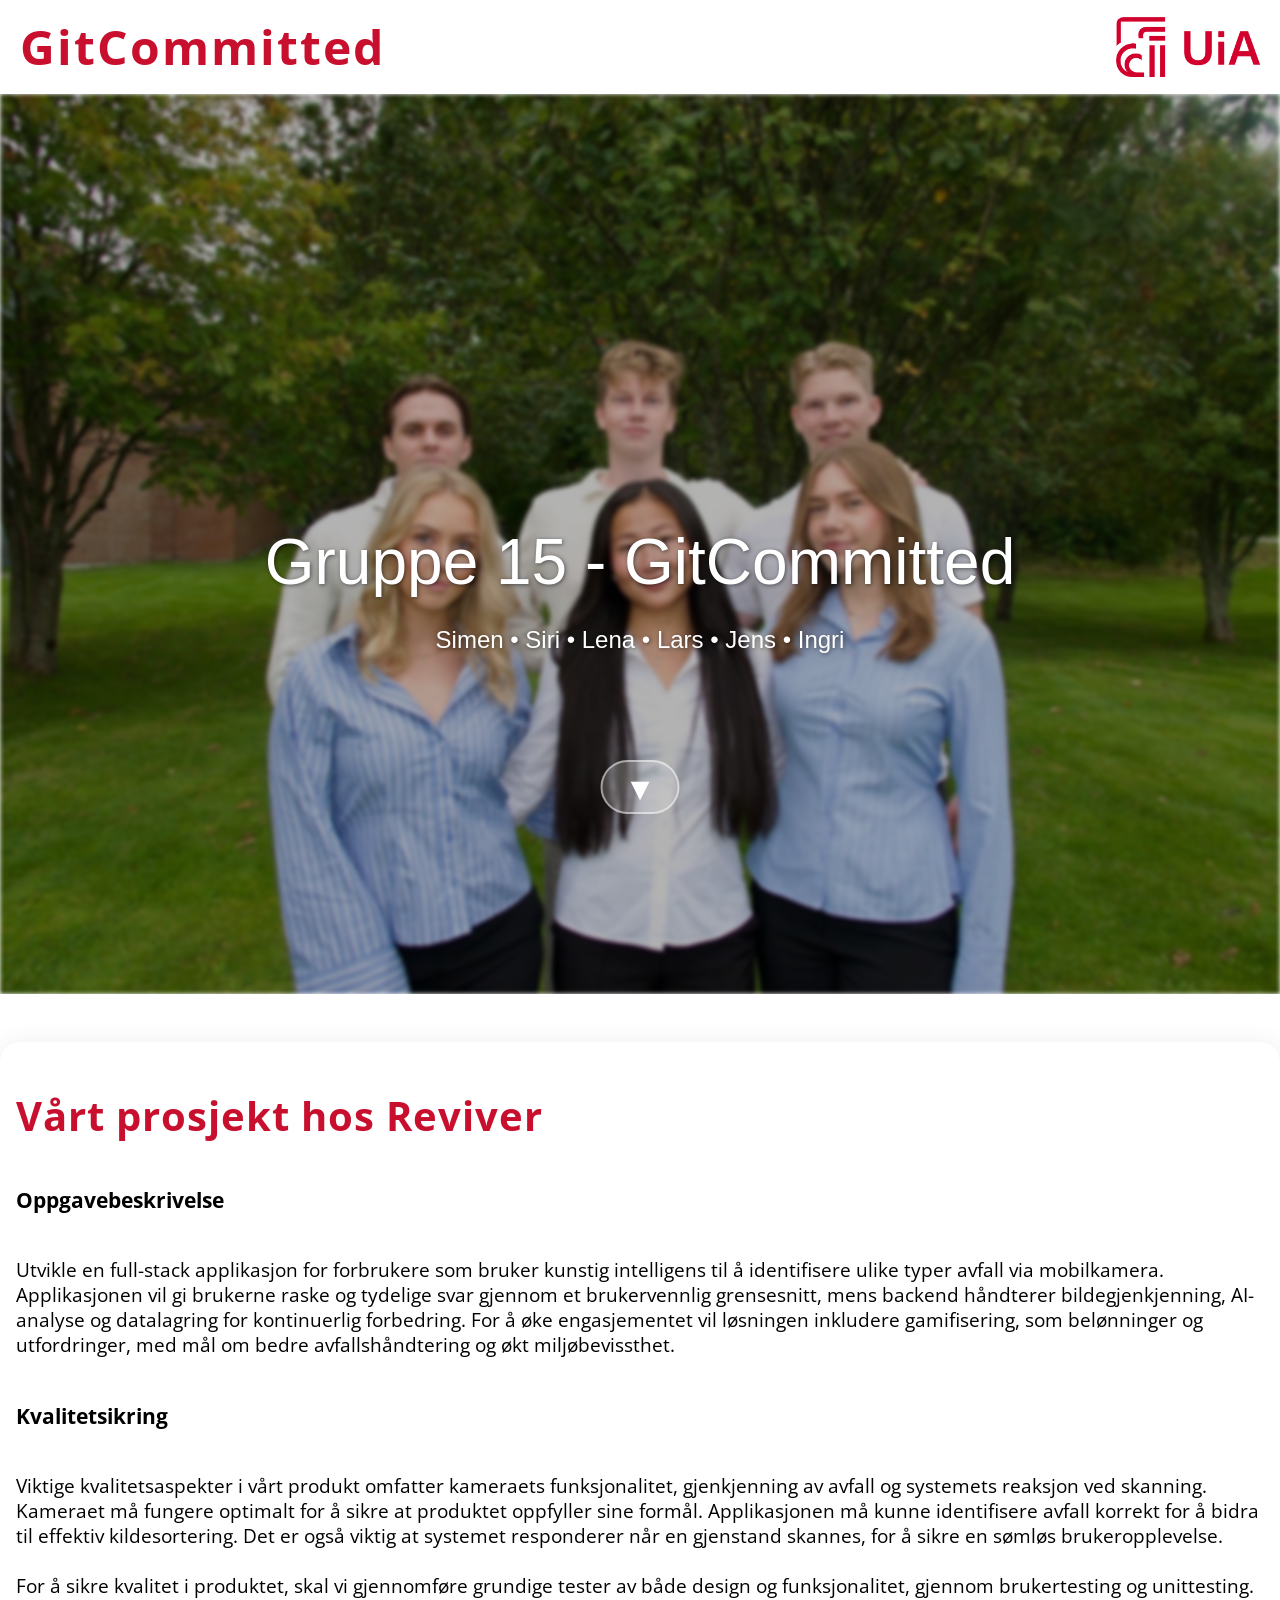
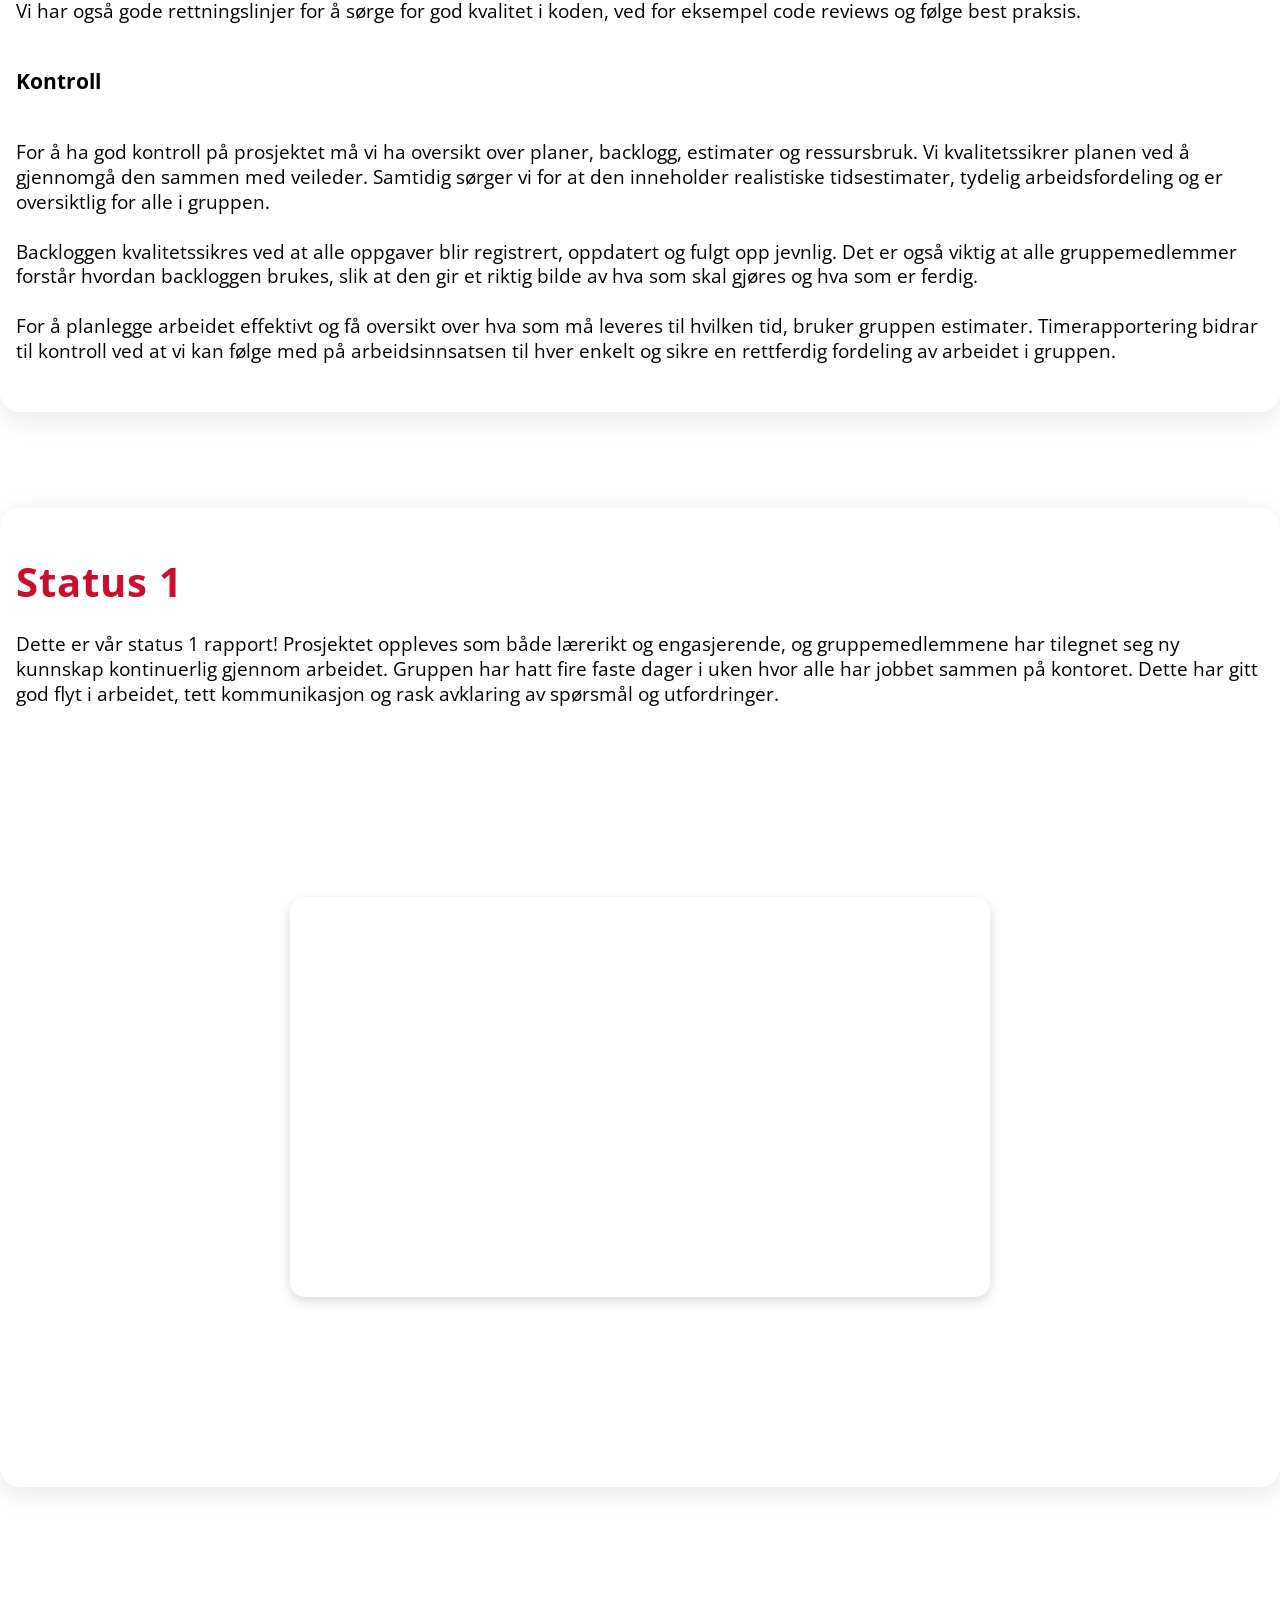
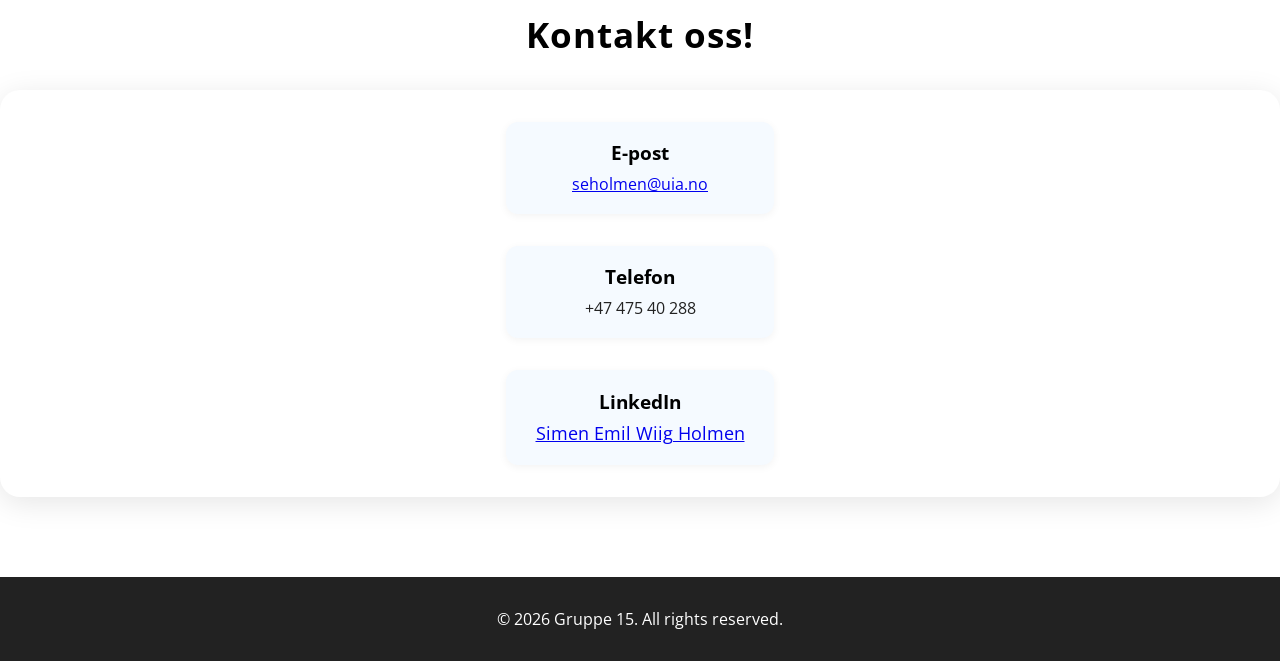
<file: gjennomforing.html>
<!DOCTYPE html>
<html lang="en">

<head>
    <meta charset="UTF-8">
    <meta name="viewport" content="width=device-width, initial-scale=1.0">
    <title>Gruppe 15</title>
    <link href="https://fonts.googleapis.com/css?family=Open+Sans:400,700&display=swap" rel="stylesheet">
    <link rel="stylesheet" href="style.css">
</head>

<body>
    <header>
        <h1 id="group">
            <a href="index.html">GitCommitted</a>
        </h1>
        <nav>
            <ul>

                <li><a href="index.html" class="Gbtn">GruppeCV</a></li>
            </ul>
        </nav>
        <div class="header-image">
            <img src="bilder\uia-icon.png" alt="Uia logo">
        </div>
    </header>

    <div class="full-picture">
        <div class="full-picture-bg"></div>
        <div class="full-picture-content">
            <h1>Gruppe 15 - GitCommitted</h1>
            <h2>
                Simen &bull; Siri &bull; Lena &bull; Lars &bull; Jens &bull; Ingri
            </h2>
        </div>
        <div class="scroll-indikator"
            onclick="document.querySelector('.forside-section').scrollIntoView({behavior: 'smooth'})">
        </div>
    </div>

    <div class="forside-section-wrap" id="omoss">
        <div class="forside-section">
            <div class="forside-container">
                <div class="forside-tekst">
                    <h2>Vårt prosjekt hos Reviver</h2>
                    <h3>Oppgavebeskrivelse</h3>
                    <p>
                        Utvikle en full-stack applikasjon for forbrukere som bruker kunstig intelligens til å
                        identifisere ulike typer avfall via mobilkamera. Applikasjonen vil gi brukerne raske og tydelige
                        svar gjennom et brukervennlig grensesnitt, mens backend håndterer bildegjenkjenning, AI-analyse
                        og datalagring for kontinuerlig forbedring. For å øke engasjementet vil løsningen inkludere
                        gamifisering, som belønninger og utfordringer, med mål om bedre avfallshåndtering og økt
                        miljøbevissthet.
                    </p>
                    <h3>Kvalitetsikring</h3>
                    <p>
                        Viktige kvalitetsaspekter i vårt produkt omfatter kameraets funksjonalitet, gjenkjenning av
                        avfall og systemets reaksjon ved skanning. Kameraet må fungere optimalt for å sikre at produktet
                        oppfyller sine formål. Applikasjonen må kunne identifisere avfall korrekt for å bidra til
                        effektiv kildesortering. Det er også viktig at systemet responderer når en gjenstand skannes,
                        for å sikre en sømløs brukeropplevelse.
                        <br><br>
                        For å sikre kvalitet i produktet, skal vi gjennomføre grundige tester av både design og funksjonalitet, 
                        gjennom brukertesting og unittesting. Vi har også gode rettningslinjer for å sørge for god kvalitet i koden,
                        ved for eksempel code reviews og følge best praksis. 
                    </p>
                    <h3>Kontroll</h3>
                    <p>For å ha god kontroll på prosjektet må vi ha oversikt over planer, backlogg, estimater og
                        ressursbruk. Vi kvalitetssikrer planen ved å gjennomgå den sammen med veileder. Samtidig sørger
                        vi for at den inneholder realistiske tidsestimater, tydelig arbeidsfordeling og er oversiktlig
                        for alle i gruppen.
                        <br><br>
                        Backloggen kvalitetssikres ved at alle oppgaver blir registrert, oppdatert og fulgt opp jevnlig.
                        Det er også viktig at alle gruppemedlemmer forstår hvordan backloggen brukes, slik at den gir et
                        riktig bilde av hva som skal gjøres og hva som er ferdig.
                        <br><br>
                        For å planlegge arbeidet effektivt og få oversikt over hva som må leveres til hvilken tid,
                        bruker gruppen estimater. Timerapportering bidrar til kontroll ved at vi kan følge med på
                        arbeidsinnsatsen til hver enkelt og sikre en rettferdig fordeling av arbeidet i gruppen.
                    </p>
                </div>

            </div>
        </div>
    </div>
    <div class="forside-section-wrap" id="status1">
        <div class="forside-section">
            <div class="forside-container">
                <div class="forside-tekst">
                    <h2>Status 1</h2>
                    <p>
                        Dette er vår status 1 rapport! Prosjektet oppleves som både lærerikt og engasjerende, og
                        gruppemedlemmene har tilegnet seg ny kunnskap kontinuerlig gjennom arbeidet. Gruppen har hatt
                        fire faste dager i uken hvor alle har jobbet sammen på kontoret. Dette har gitt god flyt i
                        arbeidet, tett kommunikasjon og rask avklaring av spørsmål og utfordringer.
                    </p>
                </div>
                <div class="forside-bilde-container">
                    <div class="forside-video-wrapper">
                        <iframe width="560" height="315"
                            src="https://www.youtube.com/embed/b1CCtJAA7Gk?si=NVTHybmkPl__Gxzd"
                            title="YouTube video player" frameborder="0"
                            allow="accelerometer; autoplay; clipboard-write; encrypted-media; gyroscope; picture-in-picture; web-share"
                            referrerpolicy="strict-origin-when-cross-origin" allowfullscreen></iframe>
                    </div>
                </div>

            </div>
        </div>
    </div>

    <section id="kontaktoss" class="contact-info-section">
        <h2>Kontakt oss!</h2>
        <div class="contact-info-container">
            <div class="contact-info-box">
                <h3>E-post</h3>
                <p>
                    <a href="mailto:seholmen@uia.no">seholmen@uia.no</a>
                </p>
            </div>
            <div class="contact-info-box">
                <h3>Telefon</h3>
                <p>+47 475 40 288</p>
            </div>
            <div class="contact-info-box">
                <h3>LinkedIn</h3>
                <a href="https://linkedin.com/in/simenholmen">Simen Emil Wiig Holmen</a>
            </div>
        </div>
    </section>

    <footer>
        <p>&copy; 2026 Gruppe 15. All rights reserved.</p>
    </footer>
</body>

<script src="https://code.jquery.com/jquery-3.6.0.min.js"></script>
<script src="script.js"></script>

</html>
</file>
<file: style.css>
html {
    scroll-behavior: smooth;
}

body {
    font-family: 'Open Sans', sans-serif;
    margin: 0;
    padding: 0;
    background: white;
    box-sizing: border-box;
    overflow-x: hidden;
    font-size: 1.1rem;
    line-height: 1.3;
    color: #000000;
}

header {
    background: white;
    color: #C8102E;
    padding: 1rem 0;
    display: flex;
    justify-content: space-between;
    align-items: center;
}

header h1 {
    font-size: 3rem;
    margin: 0 0 0 20px;
    letter-spacing: 2px;
    flex: 1;
}
#group a {
    text-decoration: none;
    color: #C8102E;
}

#group a:visited {
    text-decoration: none;
    color: #C8102E;
}


header nav {
    flex: 1;
    display: flex;
    justify-content: center;
}

header ul {
    list-style: none;
    margin: 0;
    padding: 0;
    display: flex;
    gap: 2rem;
    font-size: 1.2rem;
}

.header-image {
    flex: 1;
    display: flex;
    justify-content: flex-end;
    margin-right: 20px;
}

.header-image img {
    height: 60px;
    width: auto;
    border-radius: 8px;
}

header ul li a {
    color: #C8102E;
    text-decoration: none;
    font-weight: bold;
    transition: color 0.2s;
}

header ul li a:hover {
    color: #2279ec;
}

.full-picture {
    position: relative;
    width: 100%;
    height: 100vh;
    min-height: 400px;
    overflow: hidden;
    display: flex;
    align-items: center;
    justify-content: center;
}

.full-picture-bg {
    position: absolute;
    top: 0;
    left: 0;
    right: 0;
    bottom: 0;
    background-image: url("bilder/gruppebilde.jpg");
    background-position: bottom center;
    background-size: cover;
    background-repeat: no-repeat;
    filter: blur(2px) brightness(0.7);
    z-index: 1;
    will-change: transform;
    transition: filter 0.2s;
}

.full-picture-content {
    position: relative;
    z-index: 3;
    padding: 15% 0 10%;
    max-width: 900px;
    margin-left: auto;
    margin-right: auto;
    color: white;
    text-shadow: 1px 1px 4px rgba(0, 0, 0, 0.5);
    font-family: "Montserrat", Arial, sans-serif;
    text-align: center;
}

.scroll-indikator {
    position: absolute;
    bottom: 20%;
    left: 50%;
    transform: translateX(-50%);
    animation: bounce 2s infinite;
    cursor: pointer;
    border-radius: 30px;
    width: 75px;
    height: 50px;
    background: rgba(255, 255, 255, 0.2);
    border: 2px solid rgba(255, 255, 255, 0.5);
    display: flex;
    align-items: center;
    justify-content: center;
    z-index: 4;
}

.scroll-indikator:hover {
    transition: 0.2s;
    background-color: #C8102E;
}

.scroll-indikator::after {
    content: '▼';
    color: white;
    font-size: 2rem;
    font-weight: bold;
}

@keyframes bounce {

    0%,
    20%,
    50%,
    80%,
    100% {
        transform: translateX(-50%) translateY(0);
    }

    40% {
        transform: translateX(-50%) translateY(-10px);
    }

    60% {
        transform: translateX(-50%) translateY(-5px);
    }
}

.full-picture-content h1 {
    font-size: 4rem;
    font-weight: 500;
    margin-bottom: 1rem;
}

.full-picture-content h2 {
    font-size: 1.5rem;
    font-weight: 400;
}

.forside-section-wrap {
    position: relative;
}

.forside-section {
    position: relative;
    max-width: 1400px;
    margin-left: auto;
    margin-right: auto;
    padding: 40px 0;
}

.forside-section {
    padding: 3rem 0;
    display: flex;
    justify-content: center;
    align-items: center;
}

.forside-container {
    background: #ffffff;
    padding: 3rem 2rem;
    border-radius: 20px;
    box-shadow: 0 6px 30px rgba(0, 0, 0, 0.1);
    transition: all 0.3s ease, box-shadow 0.3s ease;
    margin: 0 auto;
    width: 1400px;
    display: flex;
    align-items: center;
    gap: 3rem;
}

.forside-container:hover {
    box-shadow: 0 12px 40px rgba(0, 0, 0, 0.25);
    transform: translateY(-5px);
}

.forside-bilde-container {
    flex: 0 0 700px;
    display: flex;
    justify-content: center;
    align-items: center;
}

.forside-bilde-container img {
    width: 100%;
    height: auto;
    border-radius: 15px;
    box-shadow: 0 4px 12px rgba(0, 0, 0, 0.15);
    transition: transform 0.3s ease, box-shadow 0.3s ease;
}
.forside-video-wrapper {
    width: 700px;
    max-width: 100%;
    height: 400px;
    border-radius: 15px;
    overflow: hidden;
    box-shadow: 0 4px 12px rgba(0, 0, 0, 0.15);
    display: flex;
    justify-content: center;
    align-items: center;
    margin-top: 1rem;
}

.forside-video-wrapper iframe {
    width: 100%;
    height: 100%;
    border-radius: 15px;
    display: block;
}

.forside-tekst {
    flex: 1;
    display: flex;
    flex-direction: column;
    gap: 1.5rem;
}

.forside-tekst h2 {
    font-size: 2.5rem;
    margin: 0;
    color: #C8102E;
    letter-spacing: 1px;
}

.forside-tekst p {
    font-size: 1.2rem;
    line-height: 1.3;
    margin: 0;
    color: #000000;
}

.members-section {
    padding: 2rem 0;
    text-align: left;
}

.members-section h2 {
    border-radius: 20px;
    font-size: 30px;
    box-shadow: 0 0 4px 12px rgba(0, 0, 0, 0, 0.1);
    display: flex;
    align-items: center;
    justify-content: center;
    width: 165px;
    height: auto;
    padding: 1rem 2rem;
    margin: 0 auto 0 auto;
    margin-bottom: 25px;
}

.members-container {
    background: #ffffff;
    /* Bakgrunnsfargen for medlemmer-seksjonen */
    padding: 3rem 2rem;
    border-radius: 20px;
    box-shadow: 0 6px 30px rgba(0, 0, 0, 0.1);
    margin: 0 auto 0 auto;
    width: 1330px;
    justify-items: center;
    transition: all 0.5s ease;
}

.members-container h2 {
    font-size: 2.5rem;
    margin: 0;
    color: #C8102E;
    letter-spacing: 1px;
    margin-bottom: 30px;
}

.members {
    display: grid;
    grid-template-columns: repeat(2, 1fr);
    justify-content: center;
    gap: 2rem;
    transition: all 0.5s ease;
}

.member {
    display: flex;
    flex-direction: row;
    align-items: flex-start;
    justify-content: space-between;
    background: #ffffff;
    border-radius: 15px;
    padding: 2rem 1.5rem;
    box-shadow: 0 4px 12px rgba(0, 0, 0, 0.15);
    transition: all 0.3s ease, box-shadow 0.3s ease;
    width: 600px;
    height: 650px;
    gap: 2rem;
}

.member p {
    font-size: 1.1rem;
    line-height: 1.3;
    margin: 0;
    color: #000000;
}

.member-left {
    flex: 0 0 180px;
    display: flex;
    gap: 1rem;
    flex-direction: column;
    align-items: center;
}

.member-right {
    flex: 1;
    padding-left: 20px;
    text-align: left;
    display: flex;
    flex-direction: column;
    align-items: center;
    justify-content: space-between; /* Add this to push content to top and bottom */
    height: 100%; /* Ensure it fills the parent */
}

.member-text-switcher {
    display: flex;
    align-items: center;
    gap: 1rem;
    margin-bottom: 0.5rem;
}

.member-text-arrow {
    background: #c8102fbb;
    color: #fff;
    border: none;
    border-radius: 50%;
    width: 28px;
    height: 28px;
    font-size: 1.2rem;
    cursor: pointer;
    transition: background 0.2s;
    display: flex;
    align-items: center;
    justify-content: center;
}

.member-text-arrow:hover {
    background: #2279ec;
}

.member-text-content {
    min-width: 200px;
    max-width: 350px;
    text-align: left;
    font-size: 1.1rem;
    line-height: 1.3;
    color: #222;
    transition: opacity 0.2s;
}

.member-text-switcher-bottom {
    display: flex;
    justify-content: center;
    align-items: center;
    gap: 1rem;
    margin-top: 1rem;
    width: 100%;
}

.member-text-dots {
    display: flex;
    justify-content: center;
    align-items: center;
    gap: 0.4rem;
    margin: 0;
}

.member-text-dot {
    width: 8px;
    height: 8px;
    border-radius: 50%;
    background: #bbb;
    transition: background 0.2s;
    cursor: pointer;
    border: none;
    outline: none;
    padding: 0;
}

.member-text-dot.active {
    background: #C8102E;
}

.member h3 {
    margin-bottom: 0.5rem;
    margin-top: 0;
    font-size: 1.3rem;
}

.member .rolle {
    margin-bottom: 0.5rem;
    margin-top: 0.2rem;
}

.member .contact-icon {
    margin-top: 0.5rem;

}

.member img {
    width: 300px;
    height: 380px;
    object-fit: cover;
    object-position: center top;
    margin-bottom: 0.5rem;
    background: #eee;
    box-shadow: 0 4px 12px rgba(0, 0, 0, 0.15);
    border-radius: 0px;
}


.contact-icon {
    margin-top: 0.5rem;
    font-size: 0;
    cursor: pointer;
}

.contact-icon img {
    width: 60px;
    height: 60px;
    border-radius: 30%;
    border: none;
    object-position: center;
    margin: 0.5rem;
    cursor: pointer;
}
.contact-icon img:hover {
    transform: scale(1.07);
    box-shadow: 0 4px 20px rgba(0, 0, 0, 0.25);
    transition: all 0.3s ease;
    cursor: pointer;
}

.link-star {
    font-size: 20px;
    vertical-align: top;
}

.link-description {
    display: block;
    font-size: 14px;
    margin-top: 0.2em;
    text-align: center;
    font-style: italic;
}


.projects-section {
    position: relative;
    max-width: 1400px;
    margin-left: auto;
    margin-right: auto;
    padding: 40px 0;
    padding: 3rem 0;
    display: flex;
    justify-content: center;
    align-items: center;
}

.projects-container-alt {
    background: #ffffff;
    /* Bakgrunnsfargen for prosjekter-seksjonen */
    padding: 3rem 2rem;
    border-radius: 20px;
    box-shadow: 0 6px 30px rgba(0, 0, 0, 0.1);
    transition: all 0.3s ease, box-shadow 0.3s ease;
    margin: 0 auto;
    width: 1400px;
    display: flex;
    align-items: center;
    gap: 3rem;
}

.projects-tekst {
    flex: 1;
    display: flex;
    flex-direction: column;
    gap: 1.5rem;
}

.projects-tekst h2 {
    font-size: 2.5rem;
    margin: 0;
    color: #C8102E;
    letter-spacing: 1px;
}

.projects-list {
    flex: 1;
    display: flex;
    flex-direction: column;
    justify-content: flex-start;
    align-items: stretch;
    gap: 2rem;
}

.project {
    display: flex;
    flex-direction: row;
    align-items: flex-start;
    background: #ffffff;
    border-radius: 10px;
    padding: 2rem 2rem;
    min-width: 220px;
    max-width: 1300px;
    box-shadow: 0 2px 30px rgba(0, 0, 0, 0.1);
    gap: 2rem;
    transition: all 0.3s ease, box-shadow 0.3s ease;
}

.project:hover {
    box-shadow: 0 12px 40px rgba(0, 0, 0, 0.25);
    transform: translateY(-5px);
}

.project p {
    font-size: 1.1rem;
    line-height: 1.3;
    margin: 0;
    color: #000000;
}

.project-left {
    flex: 2;
    display: flex;
    flex-direction: column;
    gap: 1rem;
}


.project-right {
    display: flex;
    flex-direction: column;
    align-items: center;
    justify-content: flex-start;
}

.project img {
    width: 550px;
    height: auto;
    border-radius: 10px;
    box-shadow: 0 4px 12px rgba(0, 0, 0, 0.15);
    transition: transform 0.3s ease, box-shadow 0.3s ease;
}

.video-caption {
    font-size: 0.95rem;
    color: #555;
    margin-top: 0.5rem;
    text-align: center;
}

.activities-section {
    position: relative;
    max-width: 1400px;
    margin-left: auto;
    margin-right: auto;
    padding: 40px 0;
    padding: 3rem 0;
    display: flex;
    justify-content: center;
    align-items: center;
}

.activities-container-alt {
    background: #ffffff;
    /* Bakgrunnsfargen for aktiviteter-seksjonen */
    padding: 3rem 2rem;
    border-radius: 20px;
    box-shadow: 0 6px 30px rgba(0, 0, 0, 0.1);
    transition: all 0.3s ease, box-shadow 0.3s ease;
    margin: 0 auto;
    width: 1400px;
    display: flex;
    align-items: center;
    gap: 3rem;
}

.activities-tekst {
    flex: 1;
    display: flex;
    flex-direction: column;
    gap: 1.5rem;
}

.activities-tekst h2 {
    font-size: 2.5rem;
    margin: 0;
    color: #C8102E;
    letter-spacing: 1px;
    text-align: center;
}

.activities-list {
    flex: 1;
    display: flex;
    flex-direction: column;
    justify-content: flex-start;
    align-items: stretch;
    gap: 2rem;
}

.activity {
    display: flex;
    flex-direction: row;
    align-items: flex-start;
    background: #ffffff;
    border-radius: 10px;
    padding: 2rem 2rem;
    min-width: 220px;
    max-width: 1300px;
    box-shadow: 0 2px 30px rgba(0, 0, 0, 0.1);
    gap: 2rem;
}

.activity p {
    font-size: 1.1rem;
    line-height: 1.3;
    margin: 0;
    color: #000000;
}

.activity-gallery {
    display: flex;
    align-items: center;
    justify-content: center;
    gap: 1.5rem;
    margin: 2rem 0 0rem 0;
}

.activity-gallery img {
    width: 700px;
    max-width: 90vw;
    height: 500px;
    object-fit: cover;
    border-radius: 15px;
    box-shadow: 0 4px 16px rgba(0, 0, 0, 0.15);
    transition: all 0.5s ease;
    opacity: 1;

}

.activity-gallery img.fade-out {
    opacity: 0;
}

.activity-gallery img:hover {
    box-shadow: 0 12px 40px rgba(0, 0, 0, 0.25);
    transform: translateY(-5px);
}

.gallery-arrow {
    background: rgb(200, 16, 46);
    color: #fff;
    border: none;
    border-radius: 50%;
    width: 50px;
    height: 50px;
    font-size: 1.8rem;
    cursor: pointer;
    transition: all 0.3s ease;
    display: flex;
    align-items: center;
    justify-content: center;
    backdrop-filter: blur(10px);

}

.gallery-arrow:hover {
    background: rgb(200, 16, 46);
    transform: scale(1.1);
    box-shadow: 0 4px 20px rgba(200, 16, 46, );
}

.gallery-caption {
    text-align: center;
    font-size: 0.9rem;
    color: #333;
    margin-top: 0;
}

.gallery-dots {
    display: flex;
    justify-content: center;
    align-items: center;
    gap: 0.5rem;
    margin-top: 0.5rem;
}

.gallery-dot {
    width: 12px;
    height: 12px;
    border-radius: 50%;
    background: #bbb;
    transition: all 0.3s ease;
    cursor: pointer;
    border: none;
    outline: none;
    padding: 0;
}

.gallery-dot:hover {
    transform: scale(1.2);
    background: #888;
}

.gallery-dot.active {
    background: #C8102E;
    transform: scale(1.3);
    box-shadow: 0 0 10px rgb(200, 16, 46);
}

#about {
    background: #ffffff;
    padding: 2rem 0;
    margin: 20px;
}

.about-members {
    display: flex;
    flex-wrap: wrap;
    justify-content: center;
    gap: 2rem;
}

.about-member {
    background: #dd4848;
    border-radius: 10px;
    box-shadow: 0 2px 8px rgba(0, 0, 0, 0.05);
    padding: 1rem 2rem;
    max-width: 300px;
    min-width: 220px;
}

.about-member p {
    line-height: 25px;
}

.kompetanse-section {
    display: flex;
    justify-content: center;
    align-items: center;
    padding: 3rem 0;
}

.kompetanse-container {
    background: #ffffff;
    border-radius: 20px;
    box-shadow: 0 6px 30px rgba(0, 0, 0, 0.1);
    padding: 2rem 2rem;
    display: flex;
    flex-direction: row;
    gap: 2rem;
    max-width: 1330px;
    width: 100%;
    justify-content: center;
}

.kompetanse-box {
    background: #f5faff;
    border-radius: 12px;
    box-shadow: 0 2px 8px rgba(0, 0, 0, 0.05);
    padding: 1.2rem 1.5rem;
    width: 300px;
    min-width: 150px;
    text-align: center;
    display: flex;
    flex-direction: column;
    align-items: center;
    transition: all 0.3s ease, box-shadow 0.3s ease;
}

.kompetanse-box:hover {
    box-shadow: 0 12px 40px rgba(0, 0, 0, 0.25);
    transform: translateY(-5px);
}

.kompetanse-box h3 {
    margin: 0 0 1rem 0;
    font-size: 1.3rem;
    color: #2279ec;
}

.kompetanse-box ul {
    list-style: none;
    padding: 0;
    margin: 0;
    display: flex;
    flex-direction: column;
    gap: 0.5rem;
}

.kompetanse-box li {
    font-size: 1rem;
    color: #222;
    background: none;
}

.komperanse-box p {
    font-size: 1.1rem;
    line-height: 1.3;
    margin: 0;
    color: #000000;
}

.contact-info-section {
    padding: 3rem 0;
    display: flex;
    flex-direction: column;
    align-items: center;
}

.contact-info-section h2 {
    text-align: center;
    font-size: 2.2rem;
    margin-bottom: 2rem;
    letter-spacing: 1px;
}

.contact-info-container {
    background: #fff;
    border-radius: 20px;
    box-shadow: 0 6px 30px rgba(0, 0, 0, 0.1);
    padding: 2rem 2rem;
    display: flex;
    flex-direction: row;
    gap: 2rem;
    max-width: 900px;
    width: 100%;
    justify-content: center;
}

.contact-info-box {
    background: #f5faff;
    border-radius: 12px;
    box-shadow: 0 2px 8px rgba(0, 0, 0, 0.05);
    padding: 1.2rem 1.5rem;
    width: 220px;
    text-align: center;
}

.contact-info-box h3 {
    margin: 0 0 0.5rem 0;
    font-size: 1.2rem;
}

.contact-info-box p {
    margin: 0;
    color: #222;
    font-size: 1rem;
    text-decoration: none;
}


footer {
    background: #222;
    color: #fff;
    text-align: center;
    padding: 1rem 0;
    margin-top: 2rem;
    font-size: 1rem;
}

@media (max-width: 1500px) {
    .forside-container,
    .projects-container-alt,
    .kompetanse-container,
    .activities-container-alt,
    .contact-info-container,
    .members-container {
        width: 100%;
        max-width: 100vw;
        box-sizing: border-box;
        padding-left: 1rem;
        padding-right: 1rem;
        flex-direction: column; /* <-- Add this line */
        align-items: center;
        gap: 2rem;
    }

    .forside-bilde-container,
    .project-right,
    .activities-tekst {
        width: 100%;
        max-width: 100vw;
        justify-content: center;
        align-items: center;
    }

    /* Add this for grid containers */
    .members {
        display: flex;
        flex-direction: column;
        align-items: center;
        gap: 2rem;
    }
        .projects-list {
        flex-direction: column;
        align-items: center;
        gap: 2rem;
    }

    .project {
        flex-direction: column;
        align-items: center;
        width: 100%;
        max-width: 700px;
    }
        header nav ul {
        display: none;
    }
}
</file>
